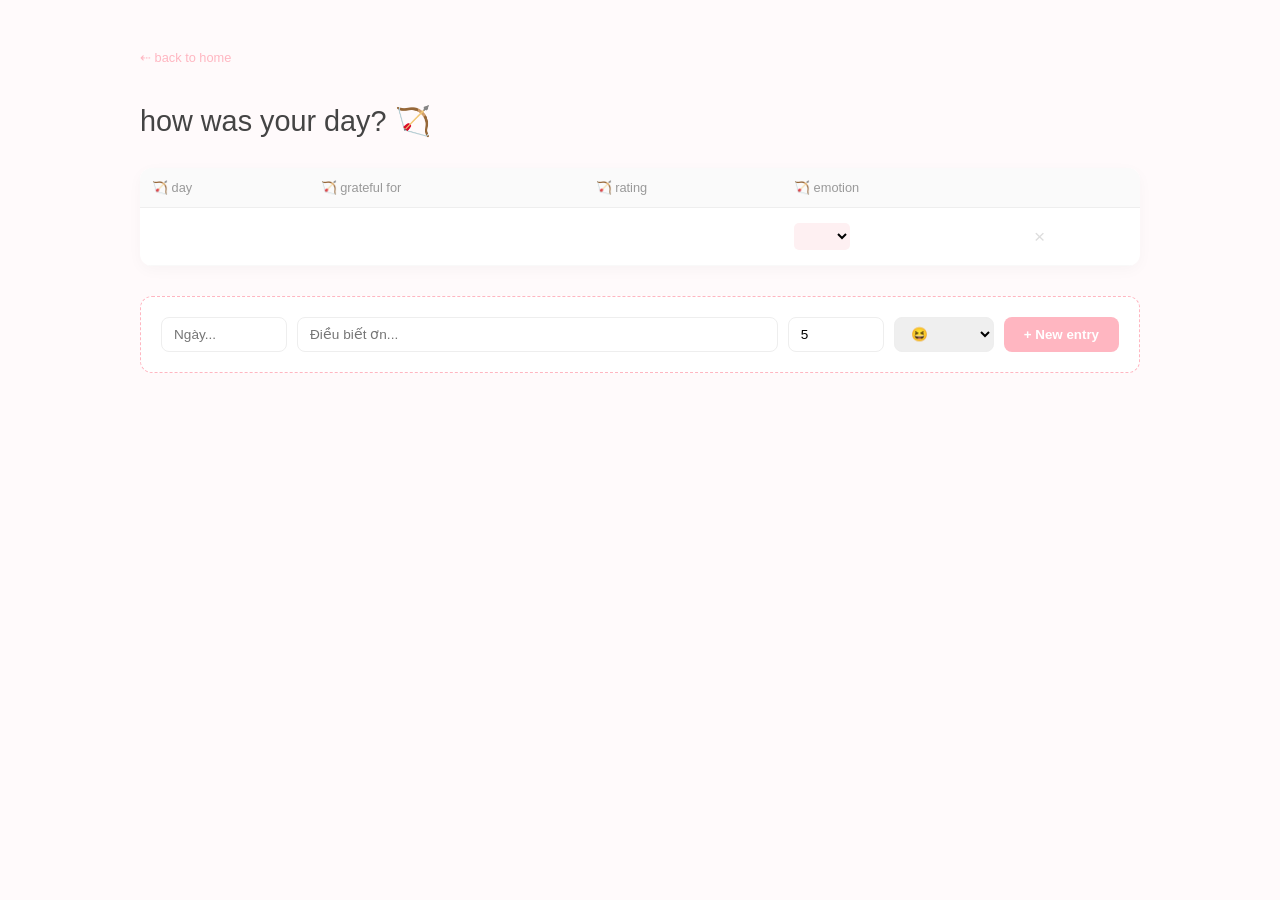
<file: src/main/resources/templates/daily.html>
<!DOCTYPE html>
<html xmlns:th="http://www.thymeleaf.org">
<head>
    <meta charset="UTF-8">
    <title>Daily Diary 🏹</title>
    <style>
        body { background-color: #fffafb; font-family: 'Segoe UI', sans-serif; padding: 40px; color: #555; }
        .container { max-width: 1000px; margin: 0 auto; }
        .back-link { text-decoration: none; color: #ffb6c1; font-size: 0.8rem; margin-bottom: 20px; display: inline-block; }
        h1 { font-size: 1.8rem; margin-bottom: 30px; font-weight: normal; color: #444; }
        table { width: 100%; border-collapse: collapse; background: white; border-radius: 12px; overflow: hidden; box-shadow: 0 4px 15px rgba(0,0,0,0.03); }
        th { text-align: left; padding: 12px; color: #999; font-weight: normal; font-size: 0.8rem; border-bottom: 1px solid #eee; background: #fafafa; }
        td { padding: 15px 12px; border-bottom: 1px solid #f9f9f9; font-size: 0.9rem; }
        .edit-text { outline: none; padding: 2px 5px; border-radius: 4px; transition: 0.2s; min-width: 20px; display: inline-block; }
        .edit-text:focus { background: #fff0f3; box-shadow: 0 0 5px rgba(255,182,193,0.5); }
        /* Style cho cái dropdown trong bảng nhìn cho xịn */
        .emotion-select { border: none; background: #fef0f2; padding: 4px 8px; border-radius: 5px; cursor: pointer; font-family: inherit; font-size: 1rem; outline: none; }
        .emotion-select:focus { background: #fff0f3; }
        .add-form { margin-top: 30px; display: flex; gap: 10px; background: #fff; padding: 20px; border-radius: 12px; border: 1px dashed #ffb6c1; }
        .add-form input, .add-form select { border: 1px solid #eee; padding: 8px 12px; border-radius: 8px; outline: none; font-size: 0.85rem; }
        .btn-add { background: #ffb6c1; color: white; border: none; padding: 8px 20px; border-radius: 8px; cursor: pointer; font-weight: bold; }
    </style>
</head>
<body>
    <div class="container">
        <a href="/" class="back-link">⇠ back to home</a>
        <h1>how was your day? 🏹</h1>
        <table>
            <thead>
                <tr>
                    <th>🏹 day</th>
                    <th>🏹 grateful for</th>
                    <th>🏹 rating</th>
                    <th>🏹 emotion</th>
                    <th></th>
                </tr>
            </thead>
            <tbody>
                <tr th:each="entry : ${dailyList}">
                    <td><div contenteditable="true" class="edit-text" th:text="${entry.date}" 
                             th:onblur="|updateDaily('${entry.id}', 'date', this.innerText)|"></div></td>
                    <td><div contenteditable="true" class="edit-text" th:text="${entry.grateful}" 
                             th:onblur="|updateDaily('${entry.id}', 'grateful', this.innerText)|"></div></td>
                    <td><div contenteditable="true" class="edit-text" th:text="${entry.rating}" 
                             th:onblur="|updateDaily('${entry.id}', 'rating', this.innerText)|"></div></td>
                    
                    <td>
                        <select class="emotion-select" th:onchange="|updateDaily('${entry.id}', 'emotion', this.value)|">
                            <option th:value="${entry.emotion}" th:text="${entry.emotion}" selected></option>
                            <option value="😆">😆</option>
                            <option value="🥰">🥰</option>
                            <option value="😴">😴</option>
                            <option value="☁️">☁️</option>
                            <option value="🍑">🍑</option>
                            <option value="🌷">🌷</option>
                        </select>
                    </td>

                    <td>
                        <form th:action="@{/delete-daily}" method="post">
                            <input type="hidden" name="id" th:value="${entry.id}" />
                            <button type="submit" style="background:none; border:none; color:#ddd; cursor:pointer; font-size: 1.2rem;">×</button>
                        </form>
                    </td>
                </tr>
            </tbody>
        </table>

        <form th:action="@{/add-daily}" method="post" class="add-form">
            <input type="text" name="date" placeholder="Ngày..." style="width: 100px;" required>
            <input type="text" name="grateful" placeholder="Điều biết ơn..." style="flex: 1;" required>
            <input type="number" name="rating" min="1" max="5" value="5" style="width: 70px;">
            <select name="emotion" style="width: 100px;">
                <option value="😆">😆</option><option value="🥰">🥰</option>
                <option value="😴">😴</option><option value="☁️">☁️</option>
                <option value="🍑">🍑</option><option value="🌷">🌷</option>
            </select>
            <button type="submit" class="btn-add">+ New entry</button>
        </form>
    </div>

    <script>
        function updateDaily(id, field, value) {
            console.log("Đang cập nhật:", id, field, value);
            fetch(`/update-daily?id=${id}&field=${field}&value=${encodeURIComponent(value)}`)
                .then(response => {
                    if(response.ok) console.log("Đã cập nhật thành công!");
                });
        }

        document.querySelectorAll('.edit-text').forEach(el => {
            el.addEventListener('keydown', (e) => {
                if (e.key === 'Enter') {
                    e.preventDefault();
                    el.blur();
                }
            });
        });
    </script>
</body>
</html>
</file>
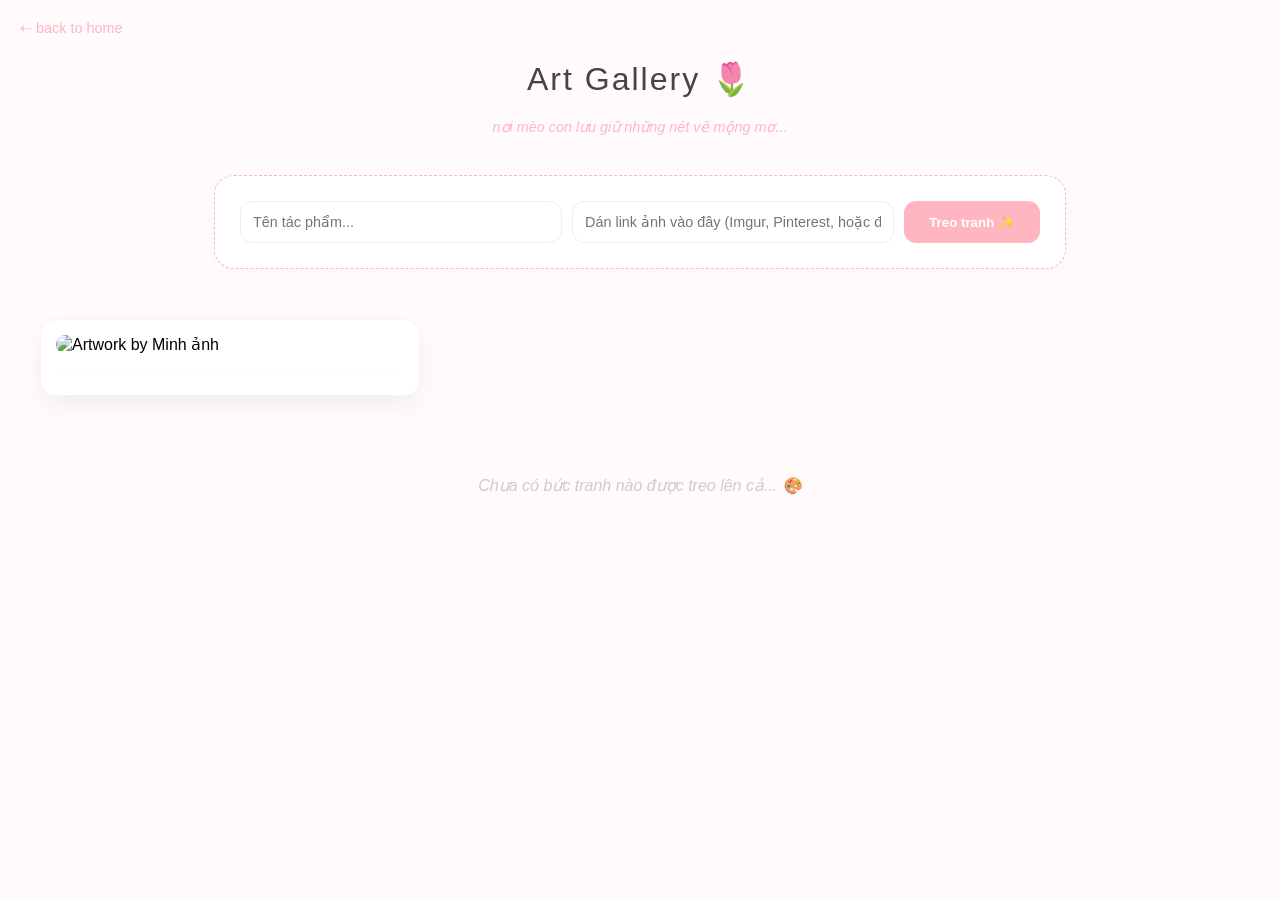
<file: src/main/resources/templates/gallery.html>
<!DOCTYPE html>
<html xmlns:th="http://www.thymeleaf.org">
<head>
    <meta charset="UTF-8">
    <title>Vẽ vời 🌷</title>
    <style>
        body { background-color: #fffafb; font-family: 'Segoe UI', sans-serif; padding: 40px; margin: 0; }
        .back-home { text-decoration: none; color: #ffb6c1; font-size: 0.9rem; position: absolute; top: 20px; left: 20px; transition: 0.3s; }
        .back-home:hover { color: #ff9baa; transform: translateX(-3px); }
        h1 { text-align: center; color: #444; font-weight: normal; margin-top: 20px; letter-spacing: 2px; }
        .subtitle { text-align: center; color: #ffb6c1; margin-bottom: 40px; font-style: italic; font-size: 0.9rem; }

        /* Form dán link tranh */
        .add-form { max-width: 800px; margin: 0 auto 50px; background: white; padding: 25px; border-radius: 20px; box-shadow: 0 5px 15px rgba(0,0,0,0.02); border: 1px dashed #ffb6c1; display: flex; gap: 10px; }
        .add-form input { flex: 1; border: 1px solid #eee; padding: 12px; border-radius: 12px; outline: none; font-family: inherit; font-size: 0.9rem; }
        .add-btn { background: #ffb6c1; color: white; border: none; padding: 0 25px; border-radius: 12px; cursor: pointer; font-weight: bold; transition: 0.3s; }
        .add-btn:hover { background: #ff9baa; transform: scale(1.05); }

        /* Grid phòng tranh kiểu Pinterest */
        .gallery-grid { display: grid; grid-template-columns: repeat(auto-fill, minmax(300px, 1fr)); gap: 30px; max-width: 1200px; margin: 0 auto; padding-bottom: 50px; }
        .art-card { background: white; padding: 15px; border-radius: 15px; box-shadow: 0 10px 25px rgba(0,0,0,0.05); position: relative; transition: 0.4s; border: 1px solid #fff0f3; }
        .art-card:hover { transform: translateY(-10px); box-shadow: 0 15px 35px rgba(255,182,193,0.2); }
        
        .art-card img { width: 100%; border-radius: 10px; display: block; object-fit: cover; max-height: 500px; }
        .art-title { text-align: center; margin-top: 15px; color: #777; font-size: 0.85rem; text-transform: uppercase; letter-spacing: 1px; border-top: 1px solid #fffafb; padding-top: 10px; }

        /* Nút xóa ẩn, chỉ hiện khi hover */
        .del-btn { position: absolute; top: -10px; right: -10px; background: #ffb6c1; color: white; border: none; width: 25px; height: 25px; border-radius: 50%; cursor: pointer; display: none; font-size: 14px; box-shadow: 0 2px 5px rgba(0,0,0,0.1); }
        .art-card:hover .del-btn { display: block; }
        .del-btn:hover { background: #ff4d4d; }
    </style>
</head>
<body>
    <a href="/" class="back-home">⇠ back to home</a>
    <h1>Art Gallery 🌷</h1>
    <div class="subtitle">nơi mèo con lưu giữ những nét vẽ mộng mơ...</div>

    <form th:action="@{/add-art}" method="post" class="add-form">
        <input type="text" name="title" placeholder="Tên tác phẩm..." required>
        <input type="text" name="imageUrl" placeholder="Dán link ảnh vào đây (Imgur, Pinterest, hoặc địa chỉ ảnh...)" required>
        <button type="submit" class="add-btn">Treo tranh ✨</button>
    </form>

    <div class="gallery-grid">
        <div th:each="art : ${artworks}" class="art-card">
            <form th:action="@{/delete-art}" method="post">
                <input type="hidden" name="id" th:value="${art.id}">
                <button type="submit" class="del-btn" title="Gỡ tranh này xuống nhe?">×</button>
            </form>
            <img th:src="${art.imageUrl}" alt="Artwork by Minh ảnh">
            <div class="art-title" th:text="${art.title}"></div>
        </div>
        
        <div th:if="${#lists.isEmpty(artworks)}" style="grid-column: 1/-1; text-align: center; color: #ccc; margin-top: 50px; font-style: italic;">
            Chưa có bức tranh nào được treo lên cả... 🎨
        </div>
    </div>
</body>
</html>
</file>
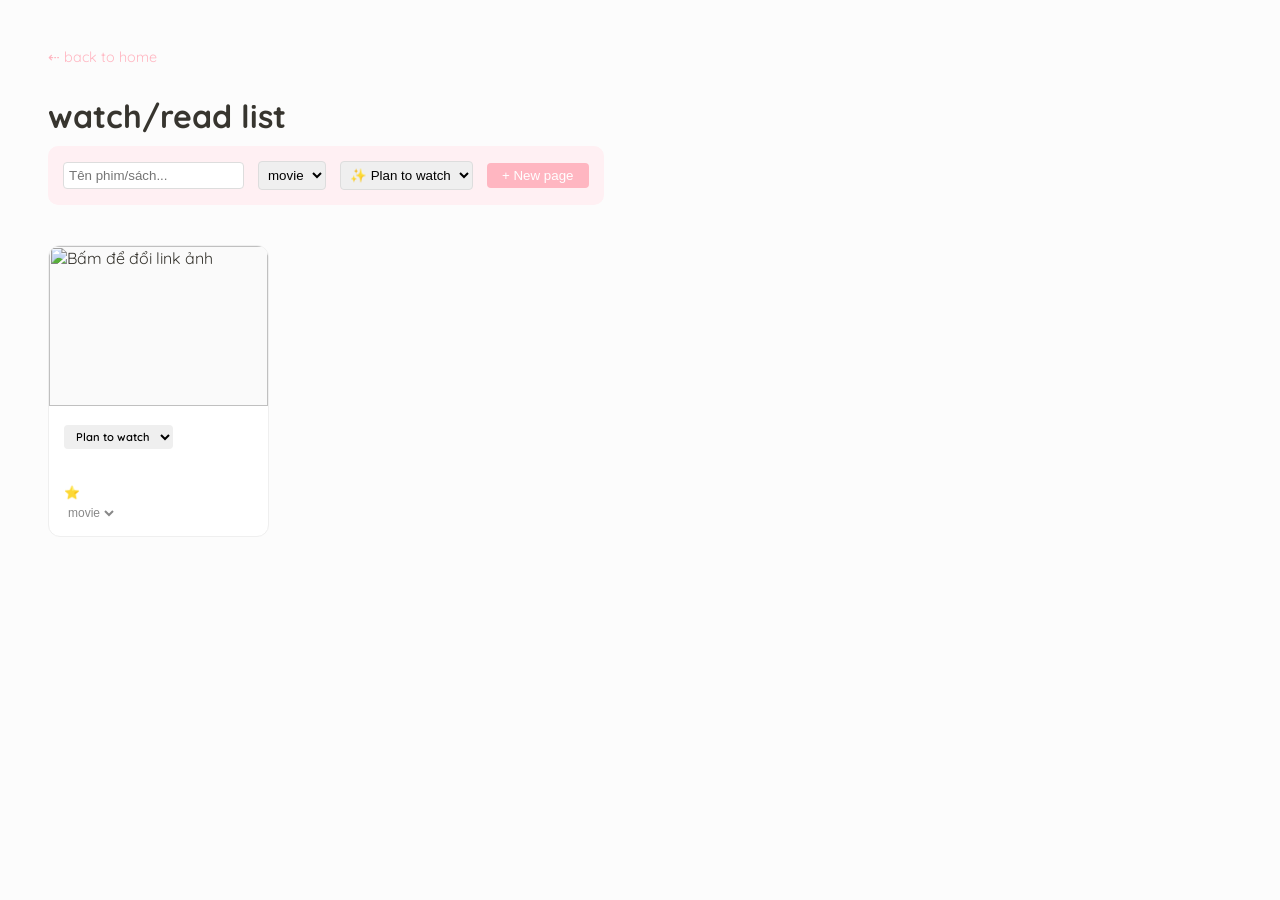
<file: src/main/resources/templates/medialog.html>
<!DOCTYPE html>
<html xmlns:th="http://www.thymeleaf.org">
<head>
    <meta charset="UTF-8">
    <title>Watch & Read List 📽️</title>
    <link href="https://fonts.googleapis.com/css2?family=Quicksand:wght@400;500;600&display=swap" rel="stylesheet">
    <style>
        body { background-color: #fcfcfc; font-family: 'Quicksand', sans-serif; padding: 40px; color: #37352f; }
        .back-home { text-decoration: none; color: #ffb6c1; font-size: 0.9rem; margin-bottom: 30px; display: block; }
        
        .media-grid { display: grid; grid-template-columns: repeat(5, 1fr); gap: 20px; }

        .media-card {
            background: white; border-radius: 12px; overflow: hidden; border: 1px solid #efefef;
            transition: 0.3s; position: relative;
        }
        .media-card:hover { transform: translateY(-5px); box-shadow: 0 10px 20px rgba(0,0,0,0.05); }

        .delete-btn { 
            position: absolute; top: 5px; right: 5px; background: rgba(0,0,0,0.3); color: white; 
            border: none; border-radius: 50%; width: 25px; height: 25px; cursor: pointer; opacity: 0; transition: 0.2s;
        }
        .media-card:hover .delete-btn { opacity: 1; }

        .cover-img { width: 100%; height: 160px; object-fit: cover; background: #fafafa; cursor: pointer; }

        .card-content { padding: 15px; }
        .editable-title { font-weight: 600; font-size: 0.95rem; display: block; margin-bottom: 8px; outline: none; }
        
        /* Tag Status nâng cấp màu sắc */
        .status-select { 
            border: none; border-radius: 4px; font-size: 0.7rem; padding: 4px 8px; 
            cursor: pointer; margin-bottom: 8px; font-family: inherit; font-weight: 600;
        }
        
        /* 5 trạng thái mới */
        .plan-to-watch { background: #fef9c3; color: #854d0e; } /* Vàng */
        .in-progress { background: #dcfce7; color: #166534; }  /* Xanh lá */
        .finished { background: #fce7f3; color: #9d174d; }     /* Hồng */
        .dropped { background: #fee2e2; color: #991b1b; }      /* Đỏ nhạt */
        .on-hold { background: #e0f2fe; color: #075985; }      /* Xanh biển */

        .rating-input { border: none; color: #f1c40f; width: 50px; font-size: 0.8rem; outline: none; }

        .add-section { margin-bottom: 40px; background: #fff0f3; padding: 15px; border-radius: 10px; display: inline-block; }
        .add-section input, .add-section select { border: 1px solid #ddd; padding: 5px; border-radius: 4px; margin-right: 10px; }
    </style>
</head>
<body>

    <a href="/" class="back-home">⇠ back to home</a>
    <h1 style="margin-bottom: 10px;">watch/read list</h1>

    <div class="add-section">
        <form th:action="@{/add-media}" method="post">
            <input type="text" name="title" placeholder="Tên phim/sách..." required>
            <select name="type">
                <option value="movie">movie</option>
                <option value="book">book</option>
                <option value="series">series</option>
            </select>
            <select name="status">
                <option value="Plan to watch">✨ Plan to watch</option>
                <option value="In progress">🌱 In progress</option>
                <option value="Finished">🌸 Finished</option>
                <option value="Dropped">🗑️ Dropped</option>
                <option value="On hold">⏸️ On hold</option>
            </select>
            <button type="submit" style="background: #ffb6c1; color: white; border: none; padding: 5px 15px; border-radius: 4px; cursor: pointer;">+ New page</button>
        </form>
    </div>

    <div class="media-grid">
        <div th:each="item : ${mediaList}" class="media-card" th:attr="data-id=${item.id}">
            <form th:action="@{/delete-media}" method="post">
                <input type="hidden" name="id" th:value="${item.id}">
                <button type="submit" class="delete-btn">×</button>
            </form>

            <img th:src="${item.imageUrl != null && item.imageUrl != '' ? item.imageUrl : 'https://via.placeholder.com/200x150?text=No+Image'}" 
                 class="cover-img" title="Bấm để đổi link ảnh"
                 onclick="changeImage(this)">

            <div class="card-content">
                <select class="status-select" 
                        th:classappend="${item.status == 'Plan to watch' ? 'plan-to-watch' : 
                                       (item.status == 'In progress' ? 'in-progress' : 
                                       (item.status == 'Finished' ? 'finished' : 
                                       (item.status == 'Dropped' ? 'dropped' : 'on-hold')))}"
                        onchange="updateStatusColor(this); updateMedia(this, 'status')">
                    <option value="Plan to watch" th:selected="${item.status == 'Plan to watch'}">Plan to watch</option>
                    <option value="In progress" th:selected="${item.status == 'In progress'}">In progress</option>
                    <option value="Finished" th:selected="${item.status == 'Finished'}">Finished</option>
                    <option value="Dropped" th:selected="${item.status == 'Dropped'}">Dropped</option>
                    <option value="On hold" th:selected="${item.status == 'On hold'}">On hold</option>
                </select>

                <span class="editable-title" contenteditable="true" 
                      onblur="updateMedia(this, 'title')" th:text="${item.title}"></span>

                <div style="font-size: 0.8rem;">
                    ⭐ <input type="number" class="rating-input" th:value="${item.rating}" 
                               min="1" max="5" onchange="updateMedia(this, 'rating')">
                </div>

                <select style="border: none; font-size: 0.75rem; color: #888; background: transparent;" 
                        onchange="updateMedia(this, 'type')">
                    <option value="movie" th:selected="${item.type == 'movie'}">movie</option>
                    <option value="book" th:selected="${item.type == 'book'}">book</option>
                    <option value="series" th:selected="${item.type == 'series'}">series</option>
                </select>
            </div>
        </div>
    </div>

    <script>
        // Hàm cập nhật màu sắc tag ngay lập tức khi đổi option
        function updateStatusColor(select) {
            select.classList.remove('plan-to-watch', 'in-progress', 'finished', 'dropped', 'on-hold');
            const val = select.value;
            if (val === 'Plan to watch') select.classList.add('plan-to-watch');
            else if (val === 'In progress') select.classList.add('in-progress');
            else if (val === 'Finished') select.classList.add('finished');
            else if (val === 'Dropped') select.classList.add('dropped');
            else if (val === 'On hold') select.classList.add('on-hold');
        }

        function updateMedia(element, field) {
            const card = element.closest('.media-card');
            const id = card.getAttribute('data-id');
            const value = (element.tagName === 'SPAN') ? element.innerText : element.value;

            const params = new URLSearchParams();
            params.append('id', id);
            params.append('field', field);
            params.append('value', value);

            fetch('/update-media', { method: 'POST', body: params })
            .then(res => { if(res.ok) console.log("Lưu thành công!"); });
        }

        function changeImage(imgElement) {
            const newUrl = prompt("Dán link ảnh cover mới vào đây má ơi:", imgElement.src);
            if (newUrl) {
                imgElement.src = newUrl;
                const card = imgElement.closest('.media-card');
                const id = card.getAttribute('data-id');
                
                const params = new URLSearchParams();
                params.append('id', id);
                params.append('field', 'imageUrl');
                params.append('value', newUrl);
                fetch('/update-media', { method: 'POST', body: params });
            }
        }
    </script>
</body>
</html>
</file>
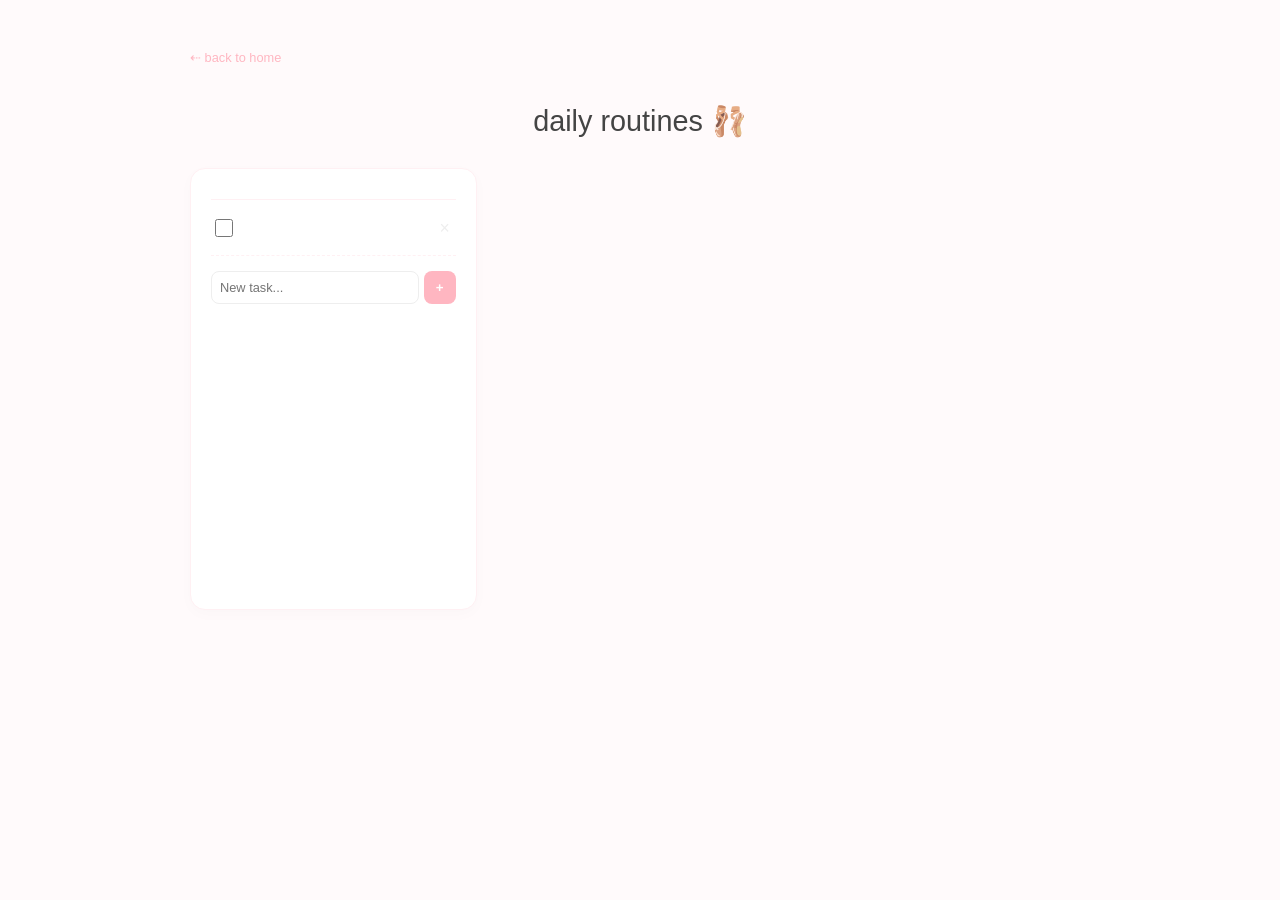
<file: src/main/resources/templates/routine.html>
<!DOCTYPE html>
<html xmlns:th="http://www.thymeleaf.org">
<head>
    <meta charset="UTF-8">
    <title>My Routine 🩰</title>
    <style>
        body { background-color: #fffafb; font-family: 'Segoe UI', sans-serif; padding: 40px; color: #555; }
        .container { max-width: 900px; margin: 0 auto; }
        .back-link { text-decoration: none; color: #ffb6c1; font-size: 0.8rem; margin-bottom: 20px; display: inline-block; }
        h1 { font-size: 1.8rem; margin-bottom: 30px; font-weight: normal; color: #444; text-align: center; }
        .routine-grid { display: grid; grid-template-columns: 1fr 1fr 1fr; gap: 20px; }
        .routine-column { background: white; padding: 20px; border-radius: 15px; box-shadow: 0 4px 15px rgba(0,0,0,0.02); border: 1px solid #fff0f3; min-height: 400px; }
        .routine-column h3 { font-size: 1rem; color: #ffb6c1; border-bottom: 1px solid #fff0f3; padding-bottom: 10px; text-align: center; margin-top: 0; }
        .task-item { display: flex; align-items: center; margin-bottom: 12px; gap: 10px; font-size: 0.9rem; }
        .task-item input[type="checkbox"] { accent-color: #ffb6c1; width: 18px; height: 18px; cursor: pointer; }
        .task-text { flex: 1; outline: none; }
        input:checked + .task-text { text-decoration: line-through; color: #ccc; }
        .delete-btn { color: #eee; cursor: pointer; font-size: 1.1rem; border: none; background: none; transition: 0.2s; }
        .task-item:hover .delete-btn { color: #ffb6c1; }
        .add-mini-form { margin-top: 15px; display: flex; gap: 5px; border-top: 1px dashed #fff0f3; padding-top: 15px; }
        .add-mini-form input { border: 1px solid #eee; padding: 8px; border-radius: 8px; font-size: 0.8rem; flex: 1; outline: none; }
        .btn-mini { background: #ffb6c1; color: white; border: none; border-radius: 8px; cursor: pointer; padding: 5px 12px; font-weight: bold; }
    </style>
</head>
<body>
    <div class="container">
        <a href="/" class="back-link">⇠ back to home</a>
        <h1>daily routines 🩰</h1>

        <div class="routine-grid">
            <div th:each="cat : ${ {'Sáng', 'Chiều', 'Tối'} }" class="routine-column">
                <h3 th:text="${cat == 'Sáng' ? '✨ Morning' : (cat == 'Chiều' ? '☀️ Afternoon' : '🌙 Evening')}"></h3>
                
                <div class="task-list">
                    <div th:each="item : ${routineList}" th:if="${item.routineSession == cat}" class="task-item">
                        <input type="checkbox" th:checked="${item.completed}" 
                               th:onchange="|toggleTask(${item.id}, this.checked)|">
                        
                        <span class="task-text" th:text="${item.content}"></span>
                        
                        <form th:action="@{/delete-routine}" method="post" style="display:inline;">
                            <input type="hidden" name="id" th:value="${item.id}">
                            <button type="submit" class="delete-btn">×</button>
                        </form>
                    </div>
                </div>

                <form th:action="@{/add-routine}" method="post" class="add-mini-form">
                    <input type="hidden" name="session" th:value="${cat}">
                    <input type="text" name="content" placeholder="New task..." required>
                    <button type="submit" class="btn-mini">+</button>
                </form>
            </div>
        </div>
    </div>

    <script th:inline="javascript">
        function toggleTask(id, isCompleted) {
            // Sửa dấu cộng chuỗi cho an toàn với Thymeleaf
            fetch('/toggle-routine?id=' + id + '&completed=' + isCompleted);
        }
    </script>
</body>
</html>
</file>
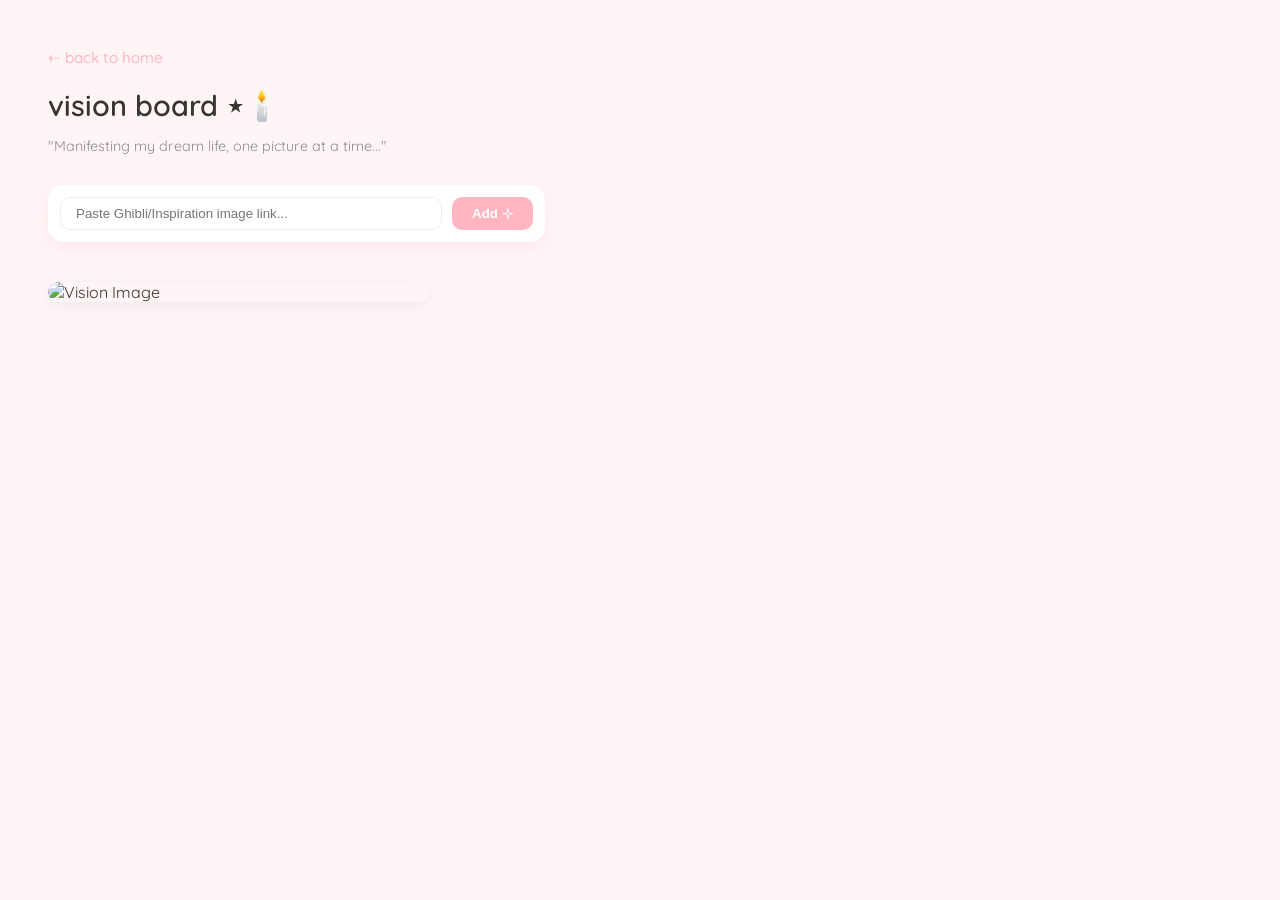
<file: src/main/resources/templates/vision.html>
<!DOCTYPE html>
<html xmlns:th="http://www.thymeleaf.org">
<head>
    <meta charset="UTF-8">
    <title>Vision Board ⋆🕯️</title>
    <link href="https://fonts.googleapis.com/css2?family=Quicksand:wght@400;500;600&display=swap" rel="stylesheet">
    <style>
        body { background-color: #fff5f7; font-family: 'Quicksand', sans-serif; padding: 40px; color: #37352f; }
        .back-home { text-decoration: none; color: #ffb6c1; font-size: 0.95rem; font-weight: 500; margin-bottom: 20px; display: block; }
        
        h1 { font-size: 1.8rem; font-weight: 600; margin-bottom: 10px; }
        .sub-title { color: #8e8e8e; font-size: 0.9rem; margin-bottom: 30px; }

        /* Form thêm ảnh nhỏ xinh */
        .add-vision-form { 
            background: white; padding: 12px; border-radius: 15px; 
            display: inline-flex; gap: 10px; margin-bottom: 40px;
            box-shadow: 0 5px 15px rgba(255, 182, 193, 0.2);
        }
        .add-vision-form input { border: 1px solid #eee; padding: 8px 15px; border-radius: 10px; width: 350px; outline: none; }
        .add-vision-form button { background: #ffb6c1; color: white; border: none; padding: 8px 20px; border-radius: 10px; cursor: pointer; font-weight: 600; }

        /* Grid ảnh kiểu Pinterest */
        .vision-grid { 
            columns: 3; /* Chia làm 3 cột tự động */
            column-gap: 20px;
        }

        .vision-item {
            position: relative;
            margin-bottom: 20px; /* Khoảng cách giữa các ảnh dọc */
            break-inside: avoid; /* Không để ảnh bị cắt đôi giữa 2 cột */
            border-radius: 20px;
            overflow: hidden;
            box-shadow: 0 4px 15px rgba(0,0,0,0.05);
            transition: 0.3s;
        }
        .vision-item:hover { transform: scale(1.03); box-shadow: 0 10px 25px rgba(255, 182, 193, 0.3); }

        .vision-item img { width: 100%; display: block; border-radius: 20px; }

        /* Nút xóa ẩn */
        .btn-del {
            position: absolute; top: 10px; right: 10px;
            background: rgba(255, 255, 255, 0.8); color: #ffb6c1;
            border: none; border-radius: 50%; width: 28px; height: 28px;
            cursor: pointer; opacity: 0; transition: 0.2s; font-size: 1.2rem;
            display: flex; align-items: center; justify-content: center;
        }
        .vision-item:hover .btn-del { opacity: 1; }
    </style>
</head>
<body>

    <a href="/" class="back-home">⇠ back to home</a>
    <h1>vision board ⋆🕯️</h1>
    <p class="sub-title">"Manifesting my dream life, one picture at a time..."</p>

    <div class="add-vision-form">
        <form th:action="@{/add-vision}" method="post" style="display: flex; gap: 10px;">
            <input type="text" name="imageUrl" placeholder="Paste Ghibli/Inspiration image link..." required>
            <button type="submit">Add ⊹</button>
        </form>
    </div>

    <div class="vision-grid">
        <div th:each="v : ${visions}" class="vision-item">
            <img th:src="${v.imageUrl}" alt="Vision Image">
            <form th:action="@{/delete-vision}" method="post">
                <input type="hidden" name="id" th:value="${v.id}">
                <button type="submit" class="btn-del">×</button>
            </form>
        </div>
    </div>

</body>
</html>
</file>
